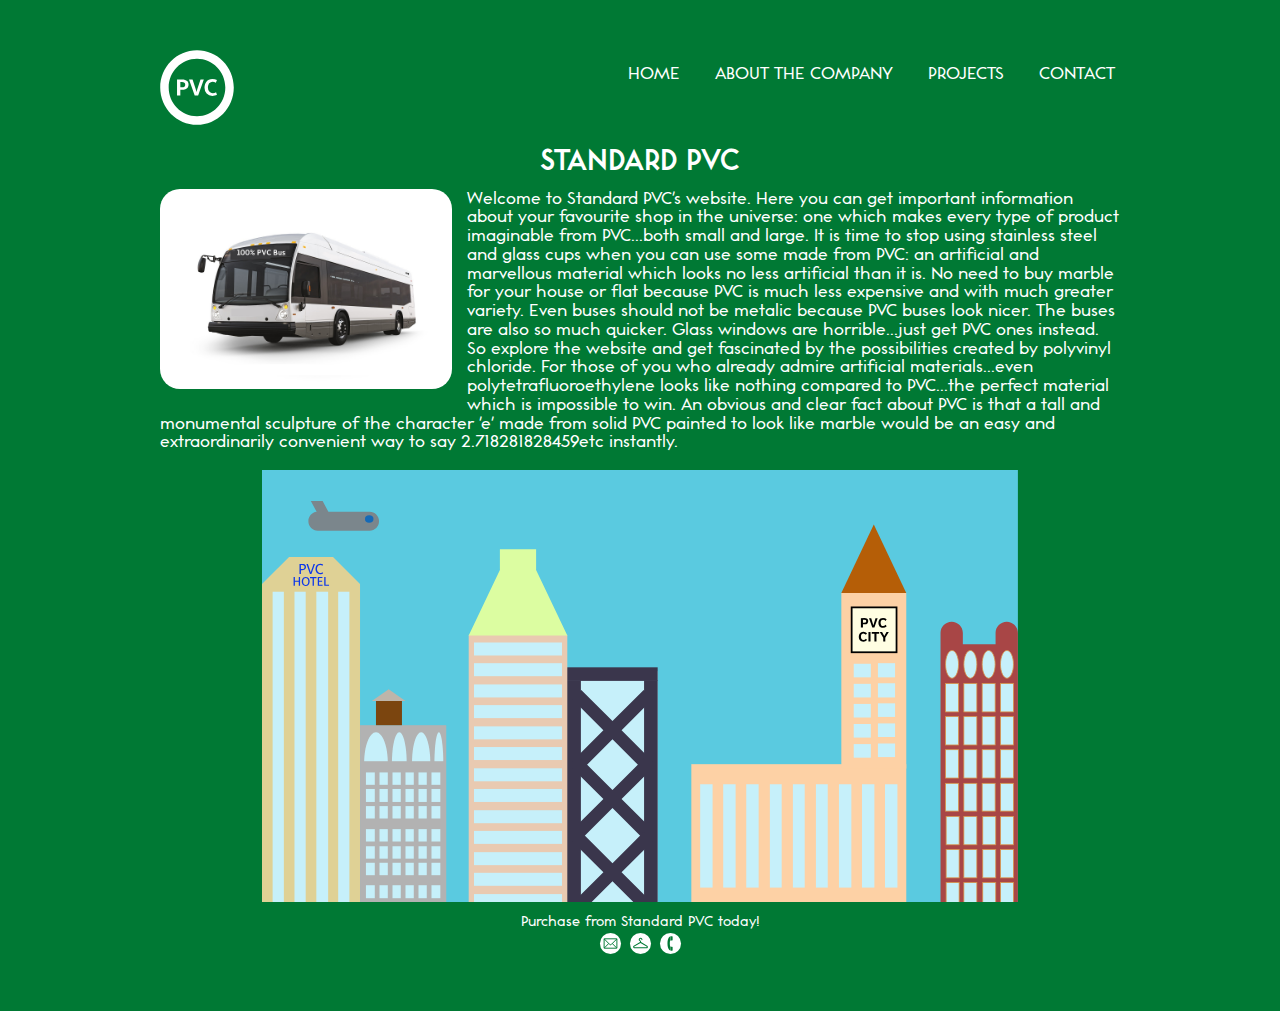
<file: index.html>
<!DOCTYPE html>
<html lang='en-GB'>
    <head>
        <title>Standard PVC</title>
        <meta charset='UTF-8'>
        <meta name='viewport' content='width=device-width, initial-scale=1.0'>
        <link rel='shortcut icon' href='favicon.ico'>
        <link rel='stylesheet' href='css/NuNormalise.css'>
        <link href='https://fonts.googleapis.com/css2?family=Ubuntu' rel='stylesheet'> 
        <link rel='stylesheet' href='css/style.production.css'>
        <link rel='stylesheet' href='css/svgformat.css'>
    </head>
    <body>
        <!--Remember To Link Class Names To CSS In The Future-->
        <header class='pageheader'>
            <div class='headerpart1 pageheaderitem'>
                <!--Open Source SVG Placeholder Icon-->
                <a href='index.html'><img height='75' src='img/logofake.svg' alt='PVC Company Logo' class='pvclogo'></a>
            </div>
            <!--Key Site Links-->
            <nav class='headerpart2 pageheaderitem'>
                <ul class='horizontalheaderlist' role='menubar'>
                    <li role='presentation'>
                        <a class='plainlink' href='index.html' role='menuitem'>&nbsp;HOME&nbsp;</a>
                    </li>
                    <li role='presentation'>
                        <a class='plainlink' href='about.html' role='menuitem'>&nbsp;ABOUT THE COMPANY&nbsp;</a>
                    </li>
                    <li role='presentation'>
                        <a class='plainlink' href='work.html' role='menuitem'>&nbsp;PROJECTS&nbsp;</a>
                    </li>
                    <li role='presentation'>
                        <a class='plainlink' href='contact.html' role='menuitem'>&nbsp;CONTACT&nbsp;</a>
                    </li>
                </ul>
            </nav>
        </header>
        <main>
            <h1 class='bighead'>
                Standard PVC
            </h1>
            <!--Make Good Frame Later-->
            <div class='defaultimgframe'>
                <img height='200' class='lgimg' src='img/pvcbus.jpg' alt='Bus made from 100% real PVC'>
            </div>
            <!--Placeholder For Text In Index Page-->
            <p class='basictext'>
                Welcome to Standard PVC's website. Here you can get important information about your favourite
                shop in the universe: one which makes every type of product imaginable from PVC...both small and large.
                It is time to stop using stainless steel and glass cups when you can use some made from PVC: an artificial
                and marvellous material which looks no less artificial than it is. No need to buy marble for your house
                or flat because PVC is much less expensive and with much greater variety. Even buses should not be metalic
                because PVC buses look nicer. The buses are also so much quicker. Glass windows are horrible...just get PVC 
                ones instead. So explore the website and get fascinated by the possibilities created by polyvinyl chloride. For those of you who already admire
                artificial materials...even polytetrafluoroethylene looks like nothing compared to PVC...the perfect material
                which is impossible to win. An obvious and clear fact about PVC is that a tall and monumental sculpture of the 
                character 'e' made from solid PVC painted to look like marble would be an easy and extraordinarily
                convenient way to say 2.718281828459etc instantly. <br> <br>
            </p>

            <svg
                width="200mm"
                height="114.37497mm"
                viewBox="0 0 200 114.37497"
                version="1.1"
                id="svg1311"
                sodipodi:docname="drawing.svg"
                inkscape:version="1.2.2 (732a01da63, 2022-12-09)"
                xmlns:inkscape="http://www.inkscape.org/namespaces/inkscape"
                xmlns:sodipodi="http://sodipodi.sourceforge.net/DTD/sodipodi-0.dtd"
                xmlns="http://www.w3.org/2000/svg"
                xmlns:svg="http://www.w3.org/2000/svg">
            <sodipodi:namedview
                id="namedview1313"
                pagecolor="#ffffff"
                bordercolor="#000000"
                borderopacity="0.25"
                inkscape:showpageshadow="2"
                inkscape:pageopacity="0.0"
                inkscape:pagecheckerboard="0"
                inkscape:deskcolor="#d1d1d1"
                inkscape:document-units="mm"
                showgrid="false"
                showguides="true"
                inkscape:zoom="11.816274"
                inkscape:cx="93.684356"
                inkscape:cy="48.323186"
                inkscape:window-width="1920"
                inkscape:window-height="1009"
                inkscape:window-x="1912"
                inkscape:window-y="-8"
                inkscape:window-maximized="1"
                inkscape:current-layer="layer1" />
            <defs
                id="defs1308">
            <rect
                x="73.119499"
                y="331.74588"
                width="553.8125"
                height="347.99466"
                id="rect3569" />
            </defs>
            <g
                inkscape:label="Layer 1"
                inkscape:groupmode="layer"
                id="layer1"
                transform="translate(-46.340975,-154.30484)">
            <rect
                x="46.340977"
                y="153.80489"
                width="200"
                height="116.29995"
                fill="#5acae0"
                id="rect7"
                style="stroke-width:0.158866" />
            <g
                id="g1293"
                transform="matrix(0.15624999,0,0,0.15624999,46.340975,157.6048)">
            <rect
                x="517"
                y="319.4628"
                width="153"
                height="400.5372"
                fill="#c6f0fa"
                id="rect165"
                style="stroke-width:0.9896" />
            <rect
                x="512.76862"
                y="335"
                width="27.231405"
                height="385"
                fill="#3a364c"
                id="rect167"
                style="stroke-width:1.08811" />
            <rect
                x="647"
                y="335"
                width="23"
                height="385"
                fill="#3a364c"
                id="rect169" />
            <rect
                x="513.82642"
                y="313"
                width="156.17355"
                height="23"
                fill="#3a364c"
                id="rect171"
                style="stroke-width:0.989046" />
            <path
                d="m 525.256,366.666 15.41,-15.41 52.834,52.835 52.834,-52.835 15.41,15.41 -52.835,52.834 52.835,52.834 -15.41,15.41 -52.834,-52.835 -52.834,52.835 -15.41,-15.41 52.835,-52.834 z"
                fill="#3a364c"
                fill-rule="evenodd"
                id="path173" />
            <path
                d="m 525.305,483.409 15.311,-15.377 52.884,52.657 52.884,-52.657 15.311,15.377 L 608.877,536 661.695,588.591 646.384,603.968 593.5,551.31 540.616,603.968 525.305,588.591 578.123,536 Z"
                fill="#3a364c"
                fill-rule="evenodd"
                id="path175" />
            <path
                d="m 525.305,607.409 15.311,-15.377 52.884,52.657 52.884,-52.657 15.311,15.377 L 608.877,660 661.695,712.591 646.384,727.968 593.5,675.31 540.616,727.968 525.305,712.591 578.123,660 Z"
                fill="#3a364c"
                fill-rule="evenodd"
                id="path177" />
            </g>
            <path
                d="m 53.501163,177.2923 h 11.618406 l 7.160155,7.16016 v 85.65234 0 H 46.340975 v 0 -85.65234 z"
                fill="#dfd195"
                fill-rule="evenodd"
                id="path9"
                style="stroke-width:0.156249" />
            <rect
                x="49.153477"
                y="186.51109"
                width="2.96875"
                height="83.75"
                fill="#c6f0fa"
                id="rect11"
                style="stroke-width:0.156249" />
            <rect
                x="54.934727"
                y="186.51109"
                width="2.96875"
                height="83.75"
                fill="#c6f0fa"
                id="rect13"
                style="stroke-width:0.156249" />
            <rect
                x="60.715973"
                y="186.51109"
                width="3.125"
                height="83.75"
                fill="#c6f0fa"
                id="rect15"
                style="stroke-width:0.156249" />
            <rect
                x="66.497223"
                y="186.51109"
                width="2.96875"
                height="83.75"
                fill="#c6f0fa"
                id="rect17"
                style="stroke-width:0.156249" />
            <g
                aria-label="PVC"
                transform="matrix(0.17842862,0,0,0.17842862,55.966837,181.80576)"
                id="text19"
                style="font-size:21px;font-family:'Parisine Office';-inkscape-font-specification:'Parisine Office, Normal';fill:#0d37e9">
            <path
                d="m 11.256,-10.374 q 0,1.491 -0.546,2.436 -0.546,0.924 -1.407,1.47 -0.861,0.525 -1.932,0.735 -1.05,0.189 -2.079,0.189 H 3.738 V 0 H 1.659 v -14.826 h 3.612 q 0.462,0 1.092,0.042 0.63,0.021 1.302,0.168 0.672,0.126 1.302,0.42 0.651,0.273 1.155,0.777 0.504,0.483 0.819,1.239 0.315,0.735 0.315,1.806 z m -2.079,0.126 q 0,-0.945 -0.357,-1.512 -0.357,-0.567 -0.903,-0.861 -0.546,-0.315 -1.218,-0.399 -0.672,-0.105 -1.323,-0.105 H 3.738 v 5.838 h 1.554 q 0.777,0 1.47,-0.126 0.714,-0.147 1.239,-0.462 0.546,-0.336 0.861,-0.903 0.315,-0.588 0.315,-1.47 z"
                id="path3275" />
            <path
                d="m 19.341,0.042 h -2.163 l -5.25,-14.868 h 2.205 l 3.045,8.925 q 0.168,0.504 0.336,1.05 0.168,0.525 0.315,1.029 0.147,0.504 0.252,0.945 0.126,0.42 0.21,0.735 h 0.042 q 0.168,-0.546 0.462,-1.554 0.294,-1.029 0.672,-2.163 l 3.108,-8.967 h 2.058 z"
                id="path3277" />
            <path
                d="m 36.687012,-1.071 q -0.798,0.63 -1.953,1.029 -1.134,0.399 -2.31,0.399 -1.68,0 -2.982,-0.588 -1.302,-0.609 -2.205,-1.638 -0.903,-1.05 -1.365,-2.415 -0.462,-1.386 -0.462,-2.961 0,-1.47 0.42,-2.898 0.42,-1.428 1.281,-2.562 0.861,-1.134 2.163,-1.827 1.323,-0.693 3.129,-0.693 2.646,0 4.263,1.365 l -0.84,1.68 q -0.651,-0.546 -1.47,-0.882 -0.798,-0.336 -1.848,-0.336 -1.323,0 -2.268,0.546 -0.945,0.546 -1.554,1.428 -0.588,0.882 -0.861,1.974 -0.273,1.092 -0.273,2.163 0,1.239 0.357,2.31 0.378,1.05 1.05,1.827 0.672,0.777 1.596,1.239 0.945,0.441 2.1,0.441 1.008,0 1.848,-0.336 0.861,-0.357 1.47,-0.882 z"
                id="path3279" />
            </g>
            <g
                aria-label="HOTEL"
                id="text21"
                style="font-size:21.0627px;font-family:Brusseline;-inkscape-font-specification:'Brusseline, Normal';fill:#0d37e9;stroke-width:1.00299"
                transform="matrix(0.15624999,0,0,0.15624999,46.340975,157.6048)">
            <path
                d="m 53.499999,174.89198 v -14.63487 h 2.190603 v 6.17071 h 6.55124 v -6.17071 h 2.211172 v 14.63487 h -2.211172 v -6.71579 h -6.55124 v 6.71579 z"
                id="path6860" />
            <path
                d="m 67.33268,167.55912 q 0,-2.1906 0.771339,-3.88755 0.771339,-1.69695 2.303733,-2.68426 Q 71.95043,160 74.038188,160 q 2.098043,0 3.620152,0.99759 1.522109,0.98732 2.272879,2.67398 0.761055,1.67638 0.761055,3.82584 -0.02057,3.50702 -1.810076,5.57421 -1.789507,2.05691 -4.905717,2.05691 -2.087758,0 -3.599582,-0.96675 -1.511825,-0.96674 -2.27288,-2.66369 -0.761054,-1.69695 -0.771339,-3.93897 z m 2.303733,-0.0206 q 0,0.89475 0.154268,1.7278 0.154268,0.83305 0.493657,1.5941 0.349674,0.76106 0.843331,1.3267 0.503941,0.56565 1.234142,0.90504 0.740486,0.32911 1.635239,0.32911 0.894754,0 1.635239,-0.32911 0.740486,-0.33939 1.234143,-0.90504 0.503941,-0.56564 0.84333,-1.3267 0.349674,-0.76105 0.503942,-1.5941 0.164552,-0.84333 0.164552,-1.74837 0,-0.87418 -0.164552,-1.69695 -0.154268,-0.82276 -0.503942,-1.57353 -0.339389,-0.76105 -0.84333,-1.3267 -0.493657,-0.56565 -1.234143,-0.89475 -0.740485,-0.33939 -1.635239,-0.33939 -0.894753,0 -1.635239,0.33939 -0.740485,0.3291 -1.244427,0.89475 -0.493657,0.56565 -0.833046,1.3267 -0.339389,0.75077 -0.493657,1.58382 -0.154268,0.82276 -0.154268,1.70723 z"
                id="path6862" />
            <path
                d="m 81.29906,161.98491 v -1.7278 h 10.994153 v 1.7278 h -4.401775 v 12.90707 h -2.190603 v -12.90707 z"
                id="path6864" />
            <path
                d="m 94.432394,174.89198 v -14.63487 h 7.877946 v 1.70723 h -5.687342 v 4.42234 h 5.203972 v 1.67638 h -5.203972 v 5.10112 h 5.923882 v 1.7278 z"
                id="path6866" />
            <path
                d="m 105.42655,174.89198 v -14.63487 h 2.1906 v 12.90707 h 5.88275 v 1.7278 z"
                id="path6868" />
            </g>
            <rect
                x="72.278481"
                y="221.82359"
                width="22.8125"
                height="48.28125"
                fill="#b2b2b2"
                id="rect23"
                style="stroke-width:0.156249" />
            <path
                d="m 73.372224,231.82355 c 0,-4.48734 1.399063,-8.125 3.125001,-8.125 1.725939,0 3.124997,3.63766 3.124997,8.125 0,4.48735 -1.399058,8.125 -3.124997,8.125 -1.725938,0 -3.125001,-3.63765 -3.125001,-8.125 z"
                fill="#c6f0fa"
                fill-rule="evenodd"
                id="path25"
                style="stroke-width:0.156249" />
            <path
                d="m 80.715976,231.82355 c 0,-4.48734 0.874376,-8.125 1.953124,-8.125 1.078748,0 1.953124,3.63766 1.953124,8.125 0,4.48735 -0.874376,8.125 -1.953124,8.125 -1.078748,0 -1.953124,-3.63765 -1.953124,-8.125 z"
                fill="#c6f0fa"
                fill-rule="evenodd"
                id="path27"
                style="stroke-width:0.156249" />
            <path
                d="m 86.028474,231.82355 c 0,-4.48734 1.084376,-8.125 2.421874,-8.125 1.337504,0 2.421873,3.63766 2.421873,8.125 0,4.48735 -1.084369,8.125 -2.421873,8.125 -1.337498,0 -2.421874,-3.63765 -2.421874,-8.125 z"
                fill="#c6f0fa"
                fill-rule="evenodd"
                id="path29"
                style="stroke-width:0.156249" />
            <path
                d="m 91.965976,231.82355 c 0,-4.48734 0.524686,-8.125 1.171872,-8.125 0.647191,0 1.171878,3.63766 1.171878,8.125 0,4.48735 -0.524687,8.125 -1.171878,8.125 -0.647186,0 -1.171872,-3.63765 -1.171872,-8.125 z"
                fill="#c6f0fa"
                fill-rule="evenodd"
                id="path31"
                style="stroke-width:0.156249" />
            <rect
                x="72.747223"
                y="231.35484"
                width="21.875"
                height="15.3125"
                fill="#b2b2b2"
                id="rect33"
                style="stroke-width:0.156249" />
            <rect
                x="76.497223"
                y="215.41734"
                width="6.875"
                height="6.40625"
                fill="#7b450f"
                id="rect35"
                style="stroke-width:0.156249" />
            <path
                d="m 75.403474,215.4173 4.453126,-3.125 4.453122,3.125 z"
                fill="#beb5aa"
                fill-rule="evenodd"
                id="path37"
                style="stroke-width:0.156249" />
            <rect
                x="73.840973"
                y="234.32358"
                width="2.34375"
                height="3.28125"
                fill="#c6f0fa"
                id="rect39"
                style="stroke-width:0.156249" />
            <rect
                x="77.434723"
                y="234.32358"
                width="2.1875"
                height="3.28125"
                fill="#c6f0fa"
                id="rect41"
                style="stroke-width:0.156249" />
            <rect
                x="80.872223"
                y="234.32358"
                width="2.1875"
                height="3.28125"
                fill="#c6f0fa"
                id="rect43"
                style="stroke-width:0.156249" />
            <rect
                x="84.309723"
                y="234.32358"
                width="2.1875"
                height="3.28125"
                fill="#c6f0fa"
                id="rect45"
                style="stroke-width:0.156249" />
            <rect
                x="87.747223"
                y="234.32358"
                width="2.1875"
                height="3.28125"
                fill="#c6f0fa"
                id="rect47"
                style="stroke-width:0.156249" />
            <rect
                x="91.184723"
                y="234.32358"
                width="2.34375"
                height="3.28125"
                fill="#c6f0fa"
                id="rect49"
                style="stroke-width:0.156249" />
            <rect
                x="73.840973"
                y="238.69859"
                width="2.34375"
                height="3.4375"
                fill="#c6f0fa"
                id="rect51"
                style="stroke-width:0.156249" />
            <rect
                x="77.434723"
                y="238.69859"
                width="2.1875"
                height="3.4375"
                fill="#c6f0fa"
                id="rect53"
                style="stroke-width:0.156249" />
            <rect
                x="80.872223"
                y="238.69859"
                width="2.1875"
                height="3.4375"
                fill="#c6f0fa"
                id="rect55"
                style="stroke-width:0.156249" />
            <rect
                x="84.309723"
                y="238.69859"
                width="2.1875"
                height="3.4375"
                fill="#c6f0fa"
                id="rect57"
                style="stroke-width:0.156249" />
            <rect
                x="87.747223"
                y="238.69859"
                width="2.1875"
                height="3.4375"
                fill="#c6f0fa"
                id="rect59"
                style="stroke-width:0.156249" />
            <rect
                x="91.184723"
                y="238.69859"
                width="2.34375"
                height="3.4375"
                fill="#c6f0fa"
                id="rect61"
                style="stroke-width:0.156249" />
            <rect
                x="73.840973"
                y="243.22984"
                width="2.34375"
                height="3.28125"
                fill="#c6f0fa"
                id="rect63"
                style="stroke-width:0.156249" />
            <rect
                x="77.434723"
                y="243.22984"
                width="2.1875"
                height="3.28125"
                fill="#c6f0fa"
                id="rect65"
                style="stroke-width:0.156249" />
            <rect
                x="80.872223"
                y="243.22984"
                width="2.1875"
                height="3.28125"
                fill="#c6f0fa"
                id="rect67"
                style="stroke-width:0.156249" />
            <rect
                x="84.309723"
                y="243.22984"
                width="2.1875"
                height="3.28125"
                fill="#c6f0fa"
                id="rect69"
                style="stroke-width:0.156249" />
            <rect
                x="87.747223"
                y="243.22984"
                width="2.1875"
                height="3.28125"
                fill="#c6f0fa"
                id="rect71"
                style="stroke-width:0.156249" />
            <rect
                x="91.184723"
                y="243.22984"
                width="2.34375"
                height="3.28125"
                fill="#c6f0fa"
                id="rect73"
                style="stroke-width:0.156249" />
            <rect
                x="73.840973"
                y="249.32359"
                width="2.34375"
                height="3.28125"
                fill="#c6f0fa"
                id="rect75"
                style="stroke-width:0.156249" />
            <rect
                x="77.434723"
                y="249.32359"
                width="2.1875"
                height="3.28125"
                fill="#c6f0fa"
                id="rect77"
                style="stroke-width:0.156249" />
            <rect
                x="80.872223"
                y="249.32359"
                width="2.1875"
                height="3.28125"
                fill="#c6f0fa"
                id="rect79"
                style="stroke-width:0.156249" />
            <rect
                x="84.309723"
                y="249.32359"
                width="2.1875"
                height="3.28125"
                fill="#c6f0fa"
                id="rect81"
                style="stroke-width:0.156249" />
            <rect
                x="87.747223"
                y="249.32359"
                width="2.1875"
                height="3.28125"
                fill="#c6f0fa"
                id="rect83"
                style="stroke-width:0.156249" />
            <rect
                x="91.184723"
                y="249.32359"
                width="2.34375"
                height="3.28125"
                fill="#c6f0fa"
                id="rect85"
                style="stroke-width:0.156249" />
            <rect
                x="73.840973"
                y="253.85486"
                width="2.34375"
                height="3.28125"
                fill="#c6f0fa"
                id="rect87"
                style="stroke-width:0.156249" />
            <rect
                x="77.434723"
                y="253.85486"
                width="2.1875"
                height="3.28125"
                fill="#c6f0fa"
                id="rect89"
                style="stroke-width:0.156249" />
            <rect
                x="80.872223"
                y="253.85486"
                width="2.1875"
                height="3.28125"
                fill="#c6f0fa"
                id="rect91"
                style="stroke-width:0.156249" />
            <rect
                x="84.309723"
                y="253.85486"
                width="2.1875"
                height="3.28125"
                fill="#c6f0fa"
                id="rect93"
                style="stroke-width:0.156249" />
            <rect
                x="87.747223"
                y="253.85486"
                width="2.1875"
                height="3.28125"
                fill="#c6f0fa"
                id="rect95"
                style="stroke-width:0.156249" />
            <rect
                x="91.184723"
                y="253.85486"
                width="2.34375"
                height="3.28125"
                fill="#c6f0fa"
                id="rect97"
                style="stroke-width:0.156249" />
            <rect
                x="73.840973"
                y="258.22983"
                width="2.34375"
                height="3.28125"
                fill="#c6f0fa"
                id="rect99"
                style="stroke-width:0.156249" />
            <rect
                x="77.434723"
                y="258.22983"
                width="2.1875"
                height="3.28125"
                fill="#c6f0fa"
                id="rect101"
                style="stroke-width:0.156249" />
            <rect
                x="80.872223"
                y="258.22983"
                width="2.1875"
                height="3.28125"
                fill="#c6f0fa"
                id="rect103"
                style="stroke-width:0.156249" />
            <rect
                x="84.309723"
                y="258.22983"
                width="2.1875"
                height="3.28125"
                fill="#c6f0fa"
                id="rect105"
                style="stroke-width:0.156249" />
            <rect
                x="87.747223"
                y="258.22983"
                width="2.1875"
                height="3.28125"
                fill="#c6f0fa"
                id="rect107"
                style="stroke-width:0.156249" />
            <rect
                x="91.184723"
                y="258.22983"
                width="2.34375"
                height="3.28125"
                fill="#c6f0fa"
                id="rect109"
                style="stroke-width:0.156249" />
            <rect
                x="73.840973"
                y="264.16736"
                width="2.34375"
                height="3.4375"
                fill="#c6f0fa"
                id="rect111"
                style="stroke-width:0.156249" />
            <rect
                x="77.434723"
                y="264.16736"
                width="2.1875"
                height="3.4375"
                fill="#c6f0fa"
                id="rect113"
                style="stroke-width:0.156249" />
            <rect
                x="80.872223"
                y="264.16736"
                width="2.1875"
                height="3.4375"
                fill="#c6f0fa"
                id="rect115"
                style="stroke-width:0.156249" />
            <rect
                x="84.309723"
                y="264.16736"
                width="2.1875"
                height="3.4375"
                fill="#c6f0fa"
                id="rect117"
                style="stroke-width:0.156249" />
            <rect
                x="87.747223"
                y="264.16736"
                width="2.1875"
                height="3.4375"
                fill="#c6f0fa"
                id="rect119"
                style="stroke-width:0.156249" />
            <rect
                x="91.184723"
                y="264.16736"
                width="2.34375"
                height="3.4375"
                fill="#c6f0fa"
                id="rect121"
                style="stroke-width:0.156249" />
            <rect
                x="73.840973"
                y="268.69858"
                width="2.34375"
                height="3.28125"
                fill="#c6f0fa"
                id="rect123"
                style="stroke-width:0.156249" />
            <rect
                x="77.434723"
                y="268.69858"
                width="2.1875"
                height="3.28125"
                fill="#c6f0fa"
                id="rect125"
                style="stroke-width:0.156249" />
            <rect
                x="80.872223"
                y="268.69858"
                width="2.1875"
                height="3.28125"
                fill="#c6f0fa"
                id="rect127"
                style="stroke-width:0.156249" />
            <rect
                x="84.309723"
                y="268.69858"
                width="2.1875"
                height="3.28125"
                fill="#c6f0fa"
                id="rect129"
                style="stroke-width:0.156249" />
            <rect
                x="87.747223"
                y="268.69858"
                width="2.1875"
                height="3.28125"
                fill="#c6f0fa"
                id="rect131"
                style="stroke-width:0.156249" />
            <rect
                x="91.184723"
                y="268.69858"
                width="2.34375"
                height="3.28125"
                fill="#c6f0fa"
                id="rect133"
                style="stroke-width:0.156249" />
            <rect
                x="101.02848"
                y="197.91734"
                width="26.09375"
                height="72.1875"
                fill="#e9cab1"
                id="rect135"
                style="stroke-width:0.156249" />
            <path
                d="m 109.28379,175.26105 h 9.58312 v 5.42015 h -0.0336 l 8.2889,17.39235 h -26.09375 l 8.28891,-17.39235 h -0.0336 z"
                fill="#dcfda1"
                fill-rule="evenodd"
                id="path137"
                style="stroke-width:0.156249" />
            <rect
                x="102.43472"
                y="199.94859"
                width="23.28125"
                height="3.4375"
                fill="#c6f0fa"
                id="rect139"
                style="stroke-width:0.156249" />
            <rect
                x="102.43472"
                y="205.41734"
                width="23.28125"
                height="3.4375"
                fill="#c6f0fa"
                id="rect141"
                style="stroke-width:0.156249" />
            <rect
                x="102.43472"
                y="211.04234"
                width="23.28125"
                height="3.4375"
                fill="#c6f0fa"
                id="rect143"
                style="stroke-width:0.156249" />
            <rect
                x="102.43472"
                y="216.51109"
                width="23.28125"
                height="3.4375"
                fill="#c6f0fa"
                id="rect145"
                style="stroke-width:0.156249" />
            <rect
                x="102.43472"
                y="222.13609"
                width="23.28125"
                height="3.4375"
                fill="#c6f0fa"
                id="rect147"
                style="stroke-width:0.156249" />
            <rect
                x="102.43472"
                y="227.60484"
                width="23.28125"
                height="3.4375"
                fill="#c6f0fa"
                id="rect149"
                style="stroke-width:0.156249" />
            <rect
                x="102.43472"
                y="233.22984"
                width="23.28125"
                height="3.4375"
                fill="#c6f0fa"
                id="rect151"
                style="stroke-width:0.156249" />
            <rect
                x="102.43472"
                y="238.69859"
                width="23.28125"
                height="3.4375"
                fill="#c6f0fa"
                id="rect153"
                style="stroke-width:0.156249" />
            <rect
                x="102.43472"
                y="244.32359"
                width="23.28125"
                height="3.4375"
                fill="#c6f0fa"
                id="rect155"
                style="stroke-width:0.156249" />
            <rect
                x="102.43472"
                y="249.79233"
                width="23.28125"
                height="3.4375"
                fill="#c6f0fa"
                id="rect157"
                style="stroke-width:0.156249" />
            <rect
                x="102.43472"
                y="255.41733"
                width="23.28125"
                height="3.4375"
                fill="#c6f0fa"
                id="rect159"
                style="stroke-width:0.156249" />
            <rect
                x="102.43472"
                y="260.88611"
                width="23.28125"
                height="3.4375"
                fill="#c6f0fa"
                id="rect161"
                style="stroke-width:0.156249" />
            <rect
                x="102.43472"
                y="266.51111"
                width="23.28125"
                height="3.4375"
                fill="#c6f0fa"
                id="rect163"
                style="stroke-width:0.156249" />
            <rect
                x="159.93472"
                y="232.13608"
                width="56.875"
                height="37.968746"
                fill="#fdd1a5"
                id="rect179"
                style="stroke-width:0.156249" />
            <rect
                x="199.62222"
                y="186.82359"
                width="17.1875"
                height="46.469524"
                fill="#fdd1a5"
                id="rect181"
                style="stroke-width:0.158233" />
            <path
                d="m 199.62222,186.82355 8.59375,-18.12499 8.59375,18.12499 z"
                fill="#b55e07"
                fill-rule="evenodd"
                id="path183"
                style="stroke-width:0.156249" />
            <rect
                x="202.3566"
                y="190.65172"
                width="11.874984"
                height="11.875"
                stroke="#000000"
                stroke-width="0.46875"
                stroke-miterlimit="8"
                fill="#fffee2"
                id="rect185" />
            <g
                id="g1753"
                transform="matrix(0.15624999,0,0,0.15624999,46.340975,158.19104)">
            <g
                aria-label="PVC"
                id="text187"
                style="font-weight:bold;font-size:24px;font-family:ClearviewATT;-inkscape-font-specification:'ClearviewATT, Bold'">
            <path
                d="m 1014.1328,242 v -15.89063 q 2.9766,-0.30468 5.707,-0.30468 6.7383,0 6.7383,5.13281 0,2.51953 -1.3828,3.94922 -1.3711,1.42969 -4.3242,1.42969 h -3.2344 V 242 Z m 3.5039,-8.42578 h 2.4961 q 0.5742,0 0.9375,-0.0352 0.375,-0.0352 0.8086,-0.17578 0.4336,-0.14062 0.6797,-0.39844 0.2578,-0.26953 0.4219,-0.75 0.1757,-0.49218 0.1757,-1.18359 0,-1.34766 -0.7617,-1.88672 -0.75,-0.53906 -2.5312,-0.53906 -1.0664,0 -2.2266,0.0937 z"
                id="path3084" />
            <path
                d="m 1027.9492,225.99219 h 3.6914 l 3.5742,11.92968 h 0.094 l 3.5391,-11.92968 h 3.6445 L 1037.0195,242 h -3.5976 z"
                id="path3086" />
            <path
                d="m 1043.8516,233.89062 q 0,-2.44921 0.9023,-4.27734 0.9024,-1.83984 2.6719,-2.85937 1.7695,-1.03125 4.2187,-1.03125 1.8047,0 3.2813,0.64453 1.4765,0.64453 2.8476,2.02734 l -2.1445,2.22656 q -0.9023,-1.00781 -1.8164,-1.47656 -0.9141,-0.46875 -2.0156,-0.46875 -4.3008,0 -4.3008,5.23828 0,2.61328 1.043,4.03125 1.0547,1.41797 3.2343,1.41797 2.2032,0 4.1954,-1.99219 l 1.8984,2.32032 q -2.7188,2.57812 -6.1289,2.57812 -2.0156,0 -3.5391,-0.59766 -1.5117,-0.60937 -2.4609,-1.72265 -0.9492,-1.125 -1.418,-2.63672 -0.4687,-1.52344 -0.4687,-3.42188 z"
                id="path3088" />
            </g>
            <g
                aria-label="CITY"
                id="text189"
                style="font-weight:bold;font-size:24px;font-family:ClearviewATT;-inkscape-font-specification:'ClearviewATT, Bold'">
            <path
                d="m 1010.5937,257.39453 q 0,-2.44922 0.9024,-4.27734 0.9023,-1.83985 2.6719,-2.85938 1.7695,-1.03125 4.2187,-1.03125 1.8047,0 3.2813,0.64453 1.4765,0.64453 2.8476,2.02735 l -2.1445,2.22656 q -0.9024,-1.00781 -1.8164,-1.47656 -0.9141,-0.46875 -2.0156,-0.46875 -4.3008,0 -4.3008,5.23828 0,2.61328 1.0429,4.03125 1.0547,1.41797 3.2344,1.41797 2.2031,0 4.1953,-1.99219 l 1.8985,2.32031 q -2.7188,2.57813 -6.1289,2.57813 -2.0157,0 -3.5391,-0.59766 -1.5117,-0.60937 -2.4609,-1.72266 -0.9493,-1.125 -1.418,-2.63671 -0.4688,-1.52344 -0.4688,-3.42188 z"
                id="path3091" />
            <path
                d="m 1026.9531,265.50391 v -16.00782 h 3.5039 v 16.00782 z"
                id="path3093" />
            <path
                d="m 1032.543,252.47266 v -2.97657 h 12.5039 v 2.97657 h -4.5117 v 13.03125 h -3.5039 v -13.03125 z"
                id="path3095" />
            <path
                d="m 1045.9961,249.49609 h 4.0312 l 3.7266,6.64453 3.7852,-6.64453 h 3.8672 l -5.9297,9.71485 v 6.29297 h -3.5039 v -6.21094 z"
                id="path3097" />
            </g>
            </g>
            <rect
                x="162.27847"
                y="237.44859"
                width="3.28125"
                height="27.34375"
                fill="#c6f0fa"
                id="rect191"
                style="stroke-width:0.156249" />
            <rect
                x="168.37222"
                y="237.44859"
                width="3.28125"
                height="27.34375"
                fill="#c6f0fa"
                id="rect193"
                style="stroke-width:0.156249" />
            <rect
                x="174.46597"
                y="237.44859"
                width="3.28125"
                height="27.34375"
                fill="#c6f0fa"
                id="rect195"
                style="stroke-width:0.156249" />
            <rect
                x="180.71596"
                y="237.44859"
                width="3.125"
                height="27.34375"
                fill="#c6f0fa"
                id="rect197"
                style="stroke-width:0.156249" />
            <rect
                x="186.80972"
                y="237.44859"
                width="3.125"
                height="27.34375"
                fill="#c6f0fa"
                id="rect199"
                style="stroke-width:0.156249" />
            <rect
                x="192.90347"
                y="237.44859"
                width="3.125"
                height="27.34375"
                fill="#c6f0fa"
                id="rect201"
                style="stroke-width:0.156249" />
            <rect
                x="198.99724"
                y="237.44859"
                width="3.28125"
                height="27.34375"
                fill="#c6f0fa"
                id="rect203"
                style="stroke-width:0.156249" />
            <rect
                x="205.09096"
                y="237.44859"
                width="3.28125"
                height="27.34375"
                fill="#c6f0fa"
                id="rect205"
                style="stroke-width:0.156249" />
            <rect
                x="211.18472"
                y="237.44859"
                width="3.28125"
                height="27.34375"
                fill="#c6f0fa"
                id="rect207"
                style="stroke-width:0.156249" />
            <rect
                x="209.30972"
                y="205.41734"
                width="4.5312495"
                height="3.75"
                fill="#c6f0fa"
                id="rect209"
                style="stroke-width:0.156249" />
            <rect
                x="209.30972"
                y="210.72984"
                width="4.5312495"
                height="3.75"
                fill="#c6f0fa"
                id="rect211"
                style="stroke-width:0.156249" />
            <rect
                x="209.30972"
                y="216.04234"
                width="4.5312495"
                height="3.59375"
                fill="#c6f0fa"
                id="rect213"
                style="stroke-width:0.156249" />
            <rect
                x="209.30972"
                y="221.35486"
                width="4.5312495"
                height="3.59375"
                fill="#c6f0fa"
                id="rect215"
                style="stroke-width:0.156249" />
            <rect
                x="209.30972"
                y="226.66734"
                width="4.5312495"
                height="3.59375"
                fill="#c6f0fa"
                id="rect217"
                style="stroke-width:0.156249" />
            <rect
                x="202.90346"
                y="205.57359"
                width="4.5312495"
                height="3.59375"
                fill="#c6f0fa"
                id="rect219"
                style="stroke-width:0.156249" />
            <rect
                x="202.90346"
                y="210.88609"
                width="4.5312495"
                height="3.59375"
                fill="#c6f0fa"
                id="rect221"
                style="stroke-width:0.156249" />
            <rect
                x="202.90346"
                y="216.19859"
                width="4.5312495"
                height="3.59375"
                fill="#c6f0fa"
                id="rect223"
                style="stroke-width:0.156249" />
            <rect
                x="202.90346"
                y="221.51108"
                width="4.5312495"
                height="3.59375"
                fill="#c6f0fa"
                id="rect225"
                style="stroke-width:0.156249" />
            <rect
                x="202.90346"
                y="226.82359"
                width="4.5312495"
                height="3.59375"
                fill="#c6f0fa"
                id="rect227"
                style="stroke-width:0.156249" />
            <path
                d="m 228.82379,194.4798 c 1.62968,0 2.95156,1.32328 2.95156,2.95578 v 2.95578 h 8.66249 v -2.95578 c 0,-1.6325 1.32188,-2.95578 2.95157,-2.95578 1.62968,0 2.95157,1.32328 2.95157,2.95578 v 2.95578 69.71344 h -20.46876 v -69.71344 -2.95578 c 0,-1.6325 1.32187,-2.95578 2.95157,-2.95578 z"
                fill="#a84646"
                fill-rule="evenodd"
                id="path229"
                style="stroke-width:0.156249" />
            <path
                d="m 227.20035,205.7298 c 0,-2.02797 0.76875,-3.67187 1.71875,-3.67187 0.94999,0 1.71875,1.6439 1.71875,3.67187 0,2.02797 -0.76876,3.67187 -1.71875,3.67187 -0.95,0 -1.71875,-1.6439 -1.71875,-3.67187 z"
                stroke="#d99449"
                stroke-width="0.208333"
                stroke-miterlimit="8"
                fill="#c6f0fa"
                fill-rule="evenodd"
                id="path231" />
            <path
                d="m 232.0441,205.7298 c 0,-2.02797 0.76874,-3.67187 1.71875,-3.67187 0.95,0 1.71875,1.6439 1.71875,3.67187 0,2.02797 -0.76875,3.67187 -1.71875,3.67187 -0.95001,0 -1.71875,-1.6439 -1.71875,-3.67187 z"
                stroke="#d99449"
                stroke-width="0.208333"
                stroke-miterlimit="8"
                fill="#c6f0fa"
                fill-rule="evenodd"
                id="path233" />
            <path
                d="m 236.88785,205.7298 c 0,-2.02797 0.76875,-3.67187 1.71874,-3.67187 0.95001,0 1.71876,1.6439 1.71876,3.67187 0,2.02797 -0.76875,3.67187 -1.71876,3.67187 -0.94999,0 -1.71874,-1.6439 -1.71874,-3.67187 z"
                stroke="#d99449"
                stroke-width="0.208333"
                stroke-miterlimit="8"
                fill="#c6f0fa"
                fill-rule="evenodd"
                id="path235" />
            <path
                d="m 241.73159,205.7298 c 0,-2.02797 0.76876,-3.67187 1.71876,-3.67187 0.94999,0 1.71875,1.6439 1.71875,3.67187 0,2.02797 -0.76876,3.67187 -1.71875,3.67187 -0.95,0 -1.71876,-1.6439 -1.71876,-3.67187 z"
                stroke="#d99449"
                stroke-width="0.208333"
                stroke-miterlimit="8"
                fill="#c6f0fa"
                fill-rule="evenodd"
                id="path237" />
            <rect
                x="227.20035"
                y="210.80797"
                width="3.4375"
                height="7.5"
                stroke="#d99449"
                stroke-width="0.208333"
                stroke-miterlimit="8"
                fill="#c6f0fa"
                id="rect239" />
            <rect
                x="232.0441"
                y="210.80797"
                width="3.4375"
                height="7.5"
                stroke="#d99449"
                stroke-width="0.208333"
                stroke-miterlimit="8"
                fill="#c6f0fa"
                id="rect241" />
            <rect
                x="236.88783"
                y="210.80797"
                width="3.4375"
                height="7.5"
                stroke="#d99449"
                stroke-width="0.208333"
                stroke-miterlimit="8"
                fill="#c6f0fa"
                id="rect243" />
            <rect
                x="241.7316"
                y="210.80797"
                width="3.4375"
                height="7.5"
                stroke="#d99449"
                stroke-width="0.208333"
                stroke-miterlimit="8"
                fill="#c6f0fa"
                id="rect245" />
            <rect
                x="227.20035"
                y="219.55795"
                width="3.4375"
                height="7.5"
                stroke="#d99449"
                stroke-width="0.208333"
                stroke-miterlimit="8"
                fill="#c6f0fa"
                id="rect247" />
            <rect
                x="232.0441"
                y="219.55795"
                width="3.4375"
                height="7.5"
                stroke="#d99449"
                stroke-width="0.208333"
                stroke-miterlimit="8"
                fill="#c6f0fa"
                id="rect249" />
            <rect
                x="236.88783"
                y="219.55795"
                width="3.4375"
                height="7.5"
                stroke="#d99449"
                stroke-width="0.208333"
                stroke-miterlimit="8"
                fill="#c6f0fa"
                id="rect251" />
            <rect
                x="241.7316"
                y="219.55795"
                width="3.4375"
                height="7.5"
                stroke="#d99449"
                stroke-width="0.208333"
                stroke-miterlimit="8"
                fill="#c6f0fa"
                id="rect253" />
            <rect
                x="227.20035"
                y="228.30797"
                width="3.4375"
                height="7.5"
                stroke="#d99449"
                stroke-width="0.208333"
                stroke-miterlimit="8"
                fill="#c6f0fa"
                id="rect255" />
            <rect
                x="232.0441"
                y="228.30797"
                width="3.4375"
                height="7.5"
                stroke="#d99449"
                stroke-width="0.208333"
                stroke-miterlimit="8"
                fill="#c6f0fa"
                id="rect257" />
            <rect
                x="236.88783"
                y="228.30797"
                width="3.4375"
                height="7.5"
                stroke="#d99449"
                stroke-width="0.208333"
                stroke-miterlimit="8"
                fill="#c6f0fa"
                id="rect259" />
            <rect
                x="241.7316"
                y="228.30797"
                width="3.4375"
                height="7.5"
                stroke="#d99449"
                stroke-width="0.208333"
                stroke-miterlimit="8"
                fill="#c6f0fa"
                id="rect261" />
            <rect
                x="227.20035"
                y="237.21422"
                width="3.4375"
                height="7.34375"
                stroke="#d99449"
                stroke-width="0.208333"
                stroke-miterlimit="8"
                fill="#c6f0fa"
                id="rect263" />
            <rect
                x="232.0441"
                y="237.21422"
                width="3.4375"
                height="7.34375"
                stroke="#d99449"
                stroke-width="0.208333"
                stroke-miterlimit="8"
                fill="#c6f0fa"
                id="rect265" />
            <rect
                x="236.88783"
                y="237.21422"
                width="3.4375"
                height="7.34375"
                stroke="#d99449"
                stroke-width="0.208333"
                stroke-miterlimit="8"
                fill="#c6f0fa"
                id="rect267" />
            <rect
                x="241.7316"
                y="237.21422"
                width="3.4375"
                height="7.34375"
                stroke="#d99449"
                stroke-width="0.208333"
                stroke-miterlimit="8"
                fill="#c6f0fa"
                id="rect269" />
            <rect
                x="227.3566"
                y="245.96423"
                width="3.4375"
                height="7.5"
                stroke="#d99449"
                stroke-width="0.208333"
                stroke-miterlimit="8"
                fill="#c6f0fa"
                id="rect271" />
            <rect
                x="232.0441"
                y="245.96423"
                width="3.4375"
                height="7.5"
                stroke="#d99449"
                stroke-width="0.208333"
                stroke-miterlimit="8"
                fill="#c6f0fa"
                id="rect273" />
            <rect
                x="237.0441"
                y="245.96423"
                width="3.4375"
                height="7.5"
                stroke="#d99449"
                stroke-width="0.208333"
                stroke-miterlimit="8"
                fill="#c6f0fa"
                id="rect275" />
            <rect
                x="241.7316"
                y="245.96423"
                width="3.4375"
                height="7.5"
                stroke="#d99449"
                stroke-width="0.208333"
                stroke-miterlimit="8"
                fill="#c6f0fa"
                id="rect277" />
            <rect
                x="227.3566"
                y="254.71422"
                width="3.4375"
                height="7.5"
                stroke="#d99449"
                stroke-width="0.208333"
                stroke-miterlimit="8"
                fill="#c6f0fa"
                id="rect279" />
            <rect
                x="232.0441"
                y="254.71422"
                width="3.4375"
                height="7.5"
                stroke="#d99449"
                stroke-width="0.208333"
                stroke-miterlimit="8"
                fill="#c6f0fa"
                id="rect281" />
            <rect
                x="237.0441"
                y="254.71422"
                width="3.4375"
                height="7.5"
                stroke="#d99449"
                stroke-width="0.208333"
                stroke-miterlimit="8"
                fill="#c6f0fa"
                id="rect283" />
            <rect
                x="241.7316"
                y="254.71422"
                width="3.4375"
                height="7.5"
                stroke="#d99449"
                stroke-width="0.208333"
                stroke-miterlimit="8"
                fill="#c6f0fa"
                id="rect285" />
            <rect
                x="227.3566"
                y="263.46423"
                width="3.4375"
                height="7.5"
                stroke="#d99449"
                stroke-width="0.208333"
                stroke-miterlimit="8"
                fill="#c6f0fa"
                id="rect287" />
            <rect
                x="232.0441"
                y="263.46423"
                width="3.4375"
                height="7.5"
                stroke="#d99449"
                stroke-width="0.208333"
                stroke-miterlimit="8"
                fill="#c6f0fa"
                id="rect289" />
            <rect
                x="237.0441"
                y="263.46423"
                width="3.4375"
                height="7.5"
                stroke="#d99449"
                stroke-width="0.208333"
                stroke-miterlimit="8"
                fill="#c6f0fa"
                id="rect291" />
            <rect
                x="241.7316"
                y="263.46423"
                width="3.4375"
                height="7.5"
                stroke="#d99449"
                stroke-width="0.208333"
                stroke-miterlimit="8"
                fill="#c6f0fa"
                id="rect293" />
            <g
                id="g5144"
                transform="matrix(0.12464516,0,0,0.12464516,58.612135,155.39012)">
            <g
                id="g12590">
            <path
                id="rect1847"
                class="plane"
                style="fill:#7b868c;fill-opacity:1;stroke-width:0.269597;stroke-opacity:0"
                d="M 5.2356542 57.320385 L 17.573804 80.160058 C 7.6495457 81.353282 -0.00059679831 89.741942 -0.00059679831 99.998111 C -0.00059679831 111.0781 8.9191567 120.002 19.999146 120.002 L 130.00187 120.002 C 141.08186 120.002 150.00162 111.0781 150.00162 99.998111 C 150.00162 88.918122 141.08186 79.998369 130.00187 79.998369 L 42.486418 79.998369 L 30.235332 57.320385 L 5.2356542 57.320385 z " />
            <ellipse
                style="fill:#156ab7;fill-opacity:1;stroke-width:0.264583;stroke-opacity:0"
                id="path3627"
                class="plane"
                cx="129.15379"
                cy="95.118813"
                rx="9"
                ry="8" />
            </g>
            </g>
            </g>
            </svg>

        </main>
        <footer>
            <!--I do not use social media so I added SVGs for fake shop websites.-->
            <p class='footerlabel'>
                Purchase from Standard PVC today!
            </p>
            <div class='siteicons'>
                <a href='mailto:info@p.vc?subject=Enquiry'><img height='25' class='clogo' src='img/envelope.svg' alt='TrueSend.gold logo'></a>
                <a href='https://duck.co' target='_blank'><img height='25' class='clogo' src='img/hook.svg' alt='NuShop.it logo'></a>
                <a href='tel:+27182818284590'><img height='25' class='clogo' src='img/phone.svg' alt='PhoneFingers.co logo'></a>
            </div>
        </footer>
        <!--<script src="js/tota11y.min.js"></script>-->
    </body>
</html>
</file>
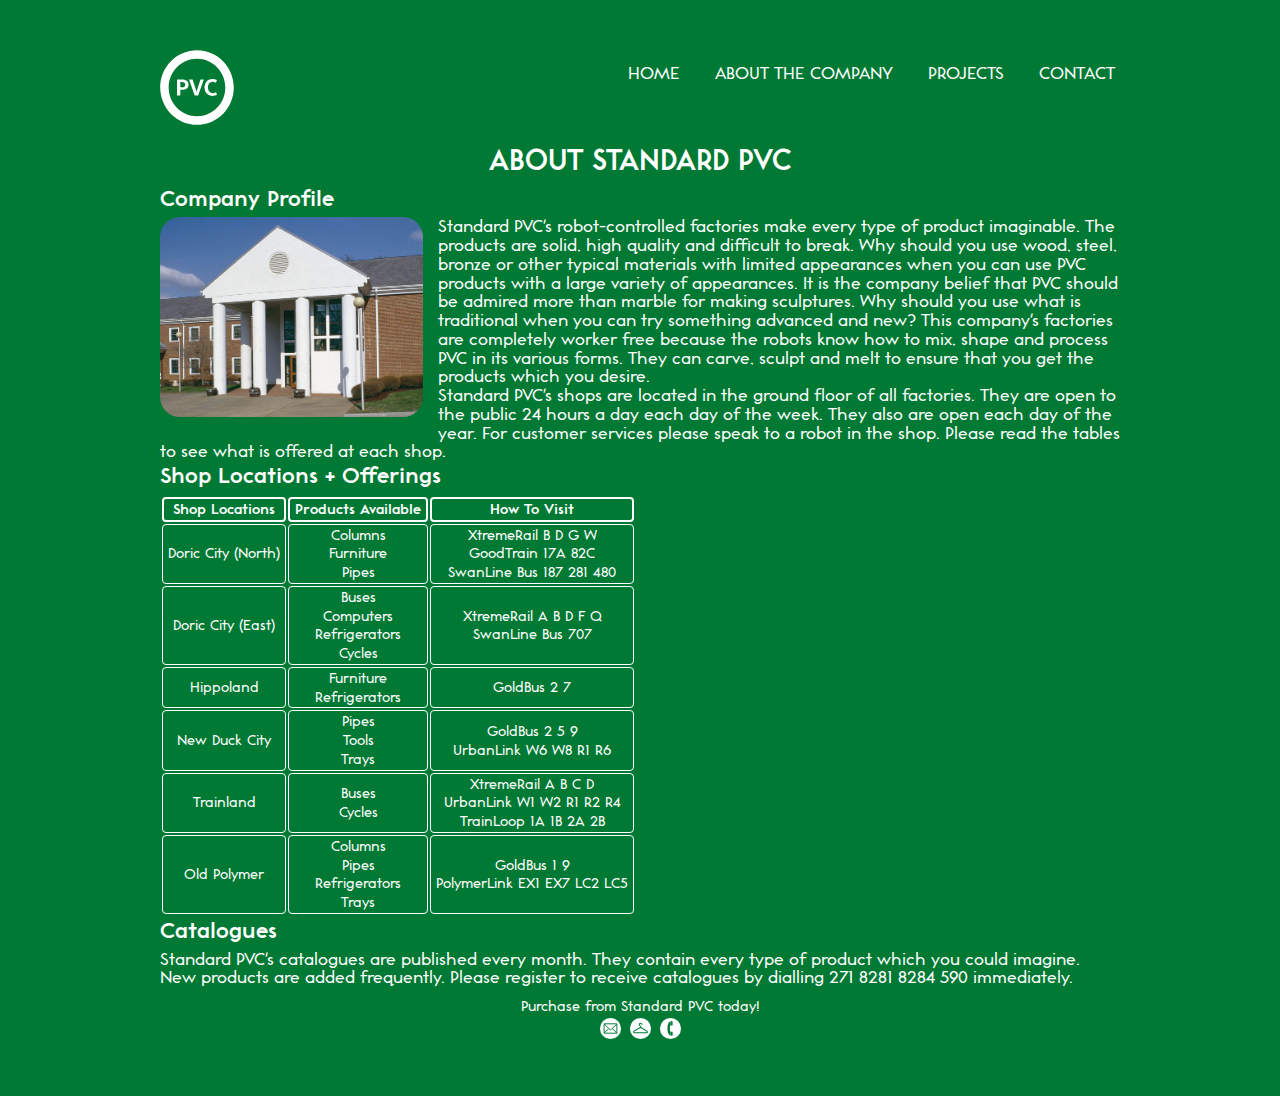
<file: about.html>
<!DOCTYPE html>
<html lang='en-GB'>
    <head>
        <title>About Standard PVC</title>
        <meta charset='UTF-8'>
        <meta name='viewport' content='width=device-width, initial-scale=1.0'>
        <link rel='shortcut icon' href='favicon.ico'>
        <link rel='stylesheet' href='css/NuNormalise.css'>
        <link rel='stylesheet' href='css/style.production.css'>
    </head>
    <body>
        <header class='pageheader'>
            <div class='headerpart1 pageheaderitem'>
                <!--Open Source SVG Placeholder Icon-->
                <a href='index.html'><img height='75' src='img/logofake.svg' alt='PVC Company Logo' class='pvclogo'></a>
            </div>
            <!--Key Site Links-->
            <nav class='headerpart2 pageheaderitem'>
                <ul class='horizontalheaderlist' role='menubar'>
                    <li role='presentation'>
                        <a class='plainlink' href='index.html' role='menuitem'>&nbsp;HOME&nbsp;</a>
                    </li>
                    <li role='presentation'>
                        <a class='plainlink' href='about.html' role='menuitem'>&nbsp;ABOUT THE COMPANY&nbsp;</a>
                    </li>
                    <li role='presentation'>
                        <a class='plainlink' href='work.html' role='menuitem'>&nbsp;PROJECTS&nbsp;</a>
                    </li>
                    <li role='presentation'>
                        <a class='plainlink' href='contact.html' role='menuitem'>&nbsp;CONTACT&nbsp;</a>
                    </li>
                </ul>
            </nav>
        </header>
        <main>
            <h1 class='bighead'>
                About Standard PVC
            </h1>
            <!--Placeholder For Text In About Page-->
            <section class='descriptioncontainer1'>
                <h2 class='smallhead'>
                    Company Profile
                </h2>
                <div class='defaultimgframe'>
                    <img height='200' class='lgimg' src='img/court.jpg' alt='PVC Factory'>
                </div>
                <p class='basictext'>
                    Standard PVC's robot-controlled factories make every type of product imaginable. The products are solid, high quality
                    and difficult to break. Why should you use wood, steel, bronze or other typical materials with limited appearances when
                    you can use PVC products with a large variety of appearances. It is the company belief that PVC should be admired more
                    than marble for making sculptures. Why should you use what is traditional when you can try something advanced and new?
                    This company's factories are completely worker free because the robots know how to mix, shape and process PVC in its
                    various forms. They can carve, sculpt and melt to ensure that you get the products which you desire. <br> Standard PVC's shops
                    are located in the ground floor of all factories. They are open to the public 24 hours a day each day of the week. They
                    also are open each day of the year. For customer services please speak to a robot in the shop. Please read the tables to 
                    see what is offered at each shop.
                </p>
            </section>
            <section class='tablecontainer'>
                <h2 class='smallhead'>
                    Shop Locations + Offerings
                </h2>
                <!--Not Adding Classes Here For Now... Probably Add In Near Future-->
                <table>
                    <thead>
                        <tr>
                            <th>Shop Locations</th>
                            <th>Products Available</th>
                            <th>How To Visit</th>
                        </tr>
                    </thead>
                    <tbody>
                        <tr>
                            <td>Doric City (North)</td>
                            <td>Columns <br> Furniture <br> Pipes</td>
                            <td>XtremeRail B D G W <br> GoodTrain 17A 82C <br> SwanLine Bus 187 281 480 </td>
                        </tr>
                        <tr>
                            <td>Doric City (East)</td>
                            <td>Buses <br> Computers <br> Refrigerators <br> Cycles</td>
                            <td>XtremeRail A B D F Q <br> SwanLine Bus 707</td>
                        </tr>
                        <tr>
                            <td>Hippoland</td>
                            <td>Furniture <br> Refrigerators</td>
                            <td>GoldBus 2 7</td>
                        </tr>
                        <tr>
                            <td>New Duck City</td>
                            <td>Pipes <br> Tools <br> Trays</td>
                            <td>GoldBus 2 5 9 <br> UrbanLink W6 W8 R1 R6</td>
                        </tr>
                        <tr>
                            <td>Trainland</td>
                            <td>Buses <br> Cycles</td>
                            <td>XtremeRail A B C D <br> UrbanLink W1 W2 R1 R2 R4 <br> TrainLoop 1A 1B 2A 2B</td>
                        </tr>
                        <tr>
                            <td>Old Polymer</td>
                            <td>Columns <br> Pipes <br> Refrigerators <br> Trays</td>
                            <td>GoldBus 1 9 <br> PolymerLink EX1 EX7 LC2 LC5</td>
                        </tr>
                    </tbody>
                </table>
            </section>
            <section class='descriptioncontainer2'>
                <h2 class='smallhead'>
                    Catalogues
                </h2>
                <p class='basictext'>
                    Standard PVC's catalogues are published every month. They contain every type of product
                    which you could imagine. New products are added frequently. Please register to receive
                    catalogues by dialling 271 8281 8284 590 immediately.
                </p>
            </section>
        </main>
        <footer>
            <!--I do not use social media so I added SVGs for fake shop websites.-->
            <p class='footerlabel'>
                Purchase from Standard PVC today!
            </p>
            <div class='siteicons'>
                <a href='mailto:info@p.vc?subject=Enquiry'><img height='25' class='clogo' src='img/envelope.svg' alt='TrueSend.gold logo'></a>
                <a href='https://duck.co' target='_blank'><img height='25' class='clogo' src='img/hook.svg' alt='NuShop.it logo'></a>
                <a href='tel:+27182818284590'><img height='25' class='clogo' src='img/phone.svg' alt='PhoneFingers.co logo'></a>
            </div>
        </footer>
        <!--<script src="js/tota11y.min.js"></script>-->
    </body>
</html>
</file>
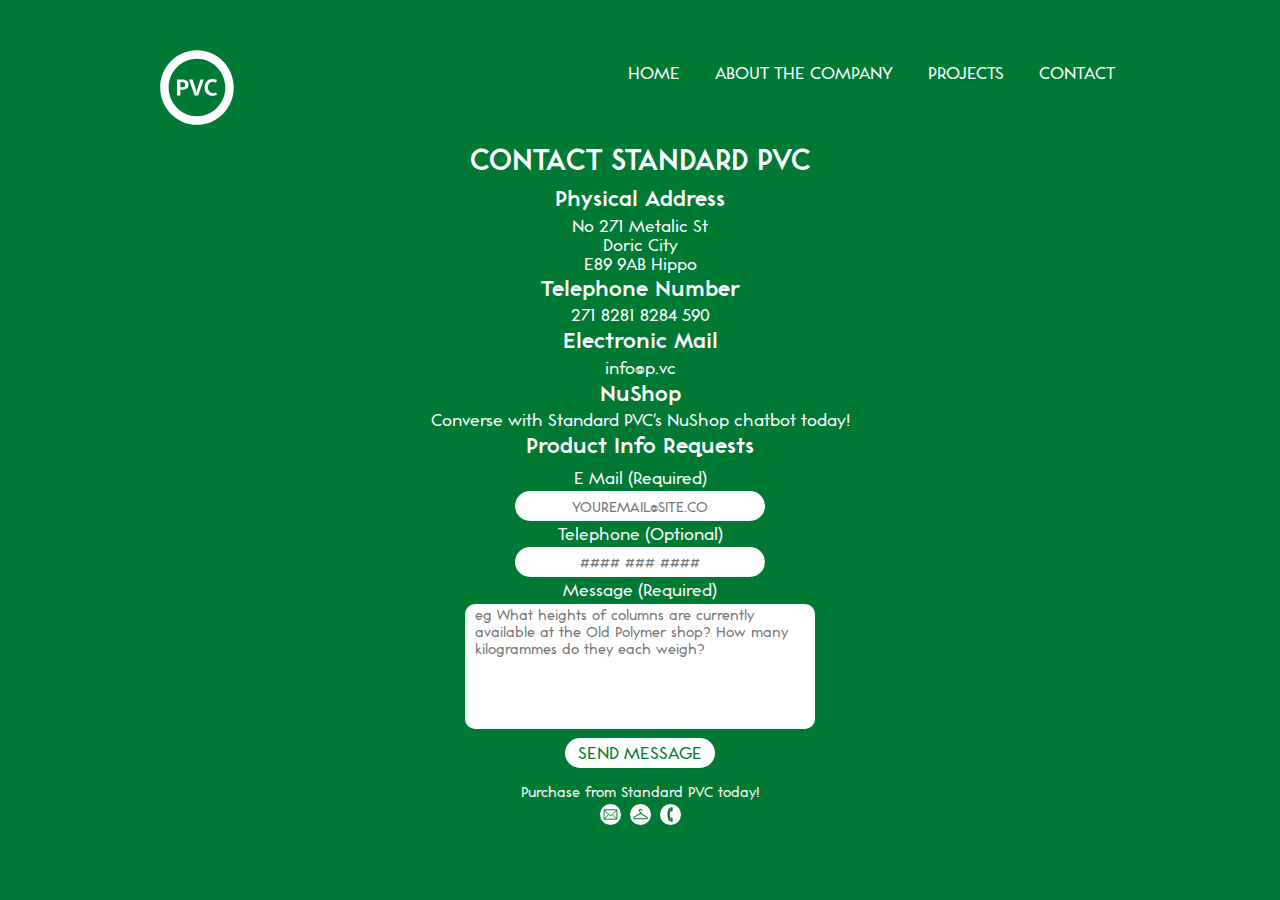
<file: contact.html>
<!DOCTYPE html>
<html lang='en-GB'>
    <head>
        <title>Contact Standard PVC</title>
        <meta charset='UTF-8'>
        <meta name='viewport' content='width=device-width, initial-scale=1.0'>
        <link rel='shortcut icon' href='favicon.ico'>
        <link rel='stylesheet' href='css/NuNormalise.css'>
        <link rel='stylesheet' href='css/style.production.css'>
    </head>
    <body>
        <header class='pageheader'>
            <div class='headerpart1 pageheaderitem'>
                <!--Open Source SVG Placeholder Icon-->
                <a href='index.html'><img height='75' src='img/logofake.svg' alt='PVC Company Logo' class='pvclogo'></a>
            </div>
            <!--Key Site Links-->
            <nav class='headerpart2 pageheaderitem'>
                <ul class='horizontalheaderlist' role='menubar'>
                    <li role='presentation'>
                        <a class='plainlink' href='index.html' role='menuitem'>&nbsp;HOME&nbsp;</a>
                    </li>
                    <li role='presentation'>
                        <a class='plainlink' href='about.html' role='menuitem'>&nbsp;ABOUT THE COMPANY&nbsp;</a>
                    </li>
                    <li role='presentation'>
                        <a class='plainlink' href='work.html' role='menuitem'>&nbsp;PROJECTS&nbsp;</a>
                    </li>
                    <li role='presentation'>
                        <a class='plainlink' href='contact.html' role='menuitem'>&nbsp;CONTACT&nbsp;</a>
                    </li>
                </ul>
            </nav>
        </header>
        <main class='forcecentrealign'>
            <h1 class='bighead'>
                Contact Standard PVC
            </h1>
            <!--Contact Information-->
            <section class='contactsection'>
                <h2 class='smallhead'>
                    Physical Address
                </h2>
                <p class='basictext'>
                    No 271 Metalic St<br>
                    Doric City<br>
                    E89 9AB Hippo
                </p>
                <h2 class='smallhead'>
                    Telephone Number 
                </h2>
                <a class='plainlink' href='tel:+27182818284590'>&nbsp;271 8281 8284 590&nbsp;</a>
                <h2 class='smallhead'>
                    Electronic Mail 
                </h2>
                <a class='plainlink' href='mailto:info@p.vc?subject=Enquiry'>&nbsp;info@p.vc&nbsp;</a>
                <!--Call To Action Link Under Here-->
                <h2 class='smallhead'>
                    NuShop
                </h2>
                <a class='plainlink' href='https://duck.co'>&nbsp;Converse with Standard PVC's NuShop chatbot today!&nbsp;</a>
            </section>
            <!--Move To Right Of Page With CSS Grid?-->
            <section class='formsection'>
                <h2 class='smallhead'>
                    Product Info Requests
                </h2>
                <!--Form For Users To Contact From Site-->
                <form action='' method='post'>
                    <label class='basicformlabel' for='qemail'>E Mail (Required) <br></label>
                    <input type='email' 
                           class='genericinput'
                           id='qemail' 
                           name='useremail' 
                           placeholder='YOUREMAIL@SITE.CO'
                           required>
                    <br>
                    <!--Accept International Telephones (Do Not Restrict)-->
                    <label class='basicformlabel' for='qtel'>Telephone (Optional) <br></label>
                    <input type='tel' 
                           class='genericinput'
                           id='qtel' 
                           name='usertel' 
                           placeholder='#### ### ####'>
                    <br>
                    <label class='basicformlabel' for='qmsg'>Message (Required) <br></label>
                    <textarea
                        class='generictextarea'
                        id='qmsg' 
                        name='usermsg'
                        placeholder='eg What heights of columns are currently available at the Old Polymer shop? How many kilogrammes do they each weigh?'
                        maxlength='1000'
                        required></textarea>
                    <br>
                    <input class='genericbutton' type='submit' value='SEND MESSAGE'>
                </form>
            </section>
        </main>
        <footer>
            <!--I do not use social media so I added SVGs for fake shop websites.-->
            <p class='footerlabel'>
                Purchase from Standard PVC today!
            </p>
            <div class='siteicons'>
                <a href='mailto:info@p.vc?subject=Enquiry'><img height='25' class='clogo' src='img/envelope.svg' alt='TrueSend.gold logo'></a>
                <a href='https://duck.co' target='_blank'><img height='25' class='clogo' src='img/hook.svg' alt='NuShop.it logo'></a>
                <a href='tel:+27182818284590'><img height='25' class='clogo' src='img/phone.svg' alt='PhoneFingers.co logo'></a>
            </div>
        </footer>
        <!--<script src="js/tota11y.min.js"></script>-->
    </body>
</html>
</file>
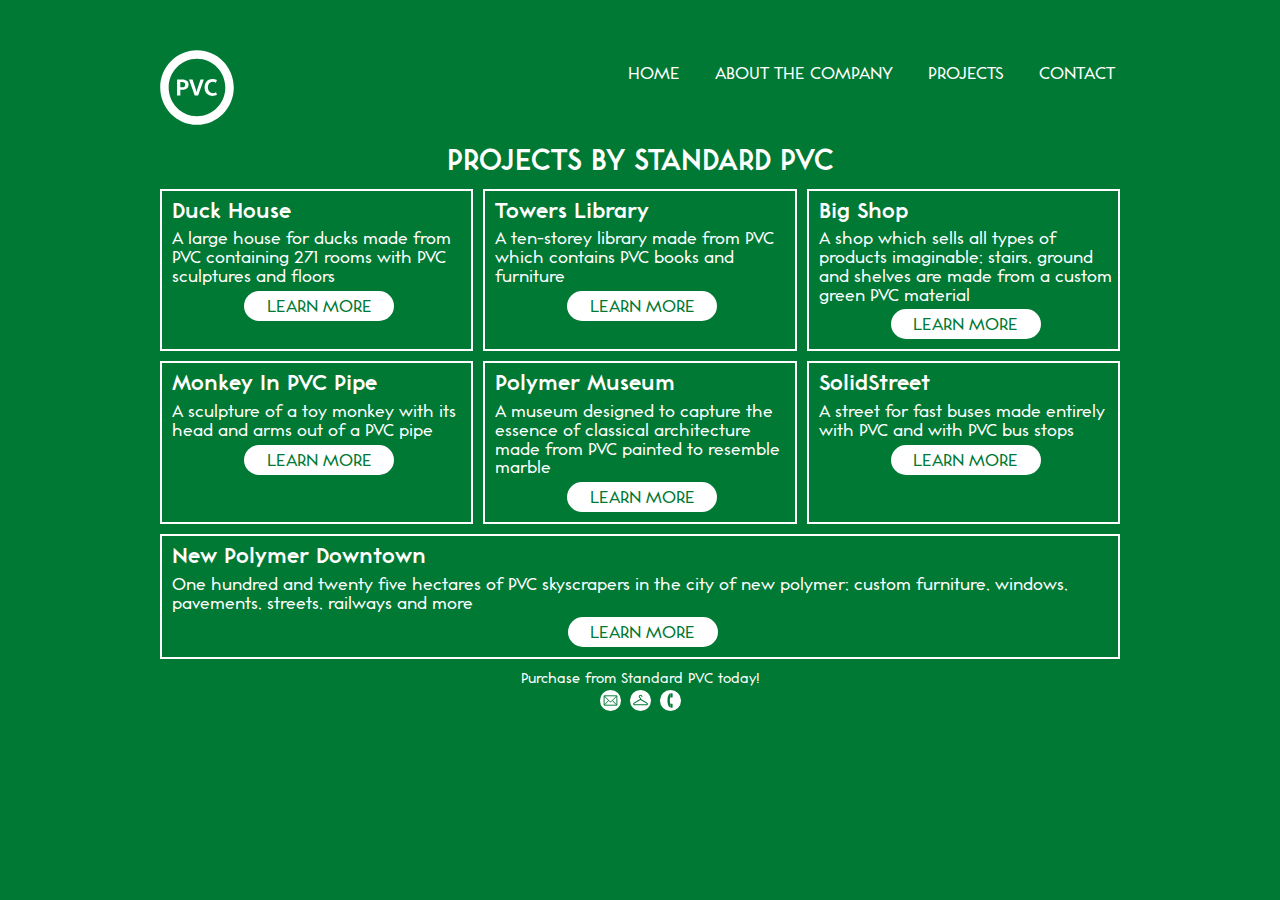
<file: work.html>
<!DOCTYPE html>
<html  lang='en-GB'>
    <head>
        <title>Standard PVC</title>
        <meta charset='UTF-8'>
        <meta name='viewport' content='width=device-width, initial-scale=1.0'>
        <link rel='shortcut icon' href='favicon.ico'>
        <link rel='stylesheet' href='css/NuNormalise.css'>
        <link href='https://fonts.googleapis.com/css2?family=Ubuntu' rel='stylesheet'> 
        <link rel='stylesheet' href='css/style.production.css'>
    </head>
    <body>
        <!--Remember To Link Class Names To CSS In The Future-->
        <header class='pageheader'>
            <div class='headerpart1 pageheaderitem'>
                <!--Open Source SVG Placeholder Icon-->
                <a href='index.html'><img height='75' src='img/logofake.svg' alt='PVC Company Logo' class='pvclogo'></a>
            </div>
            <!--Key Site Links-->
            <nav class='headerpart2 pageheaderitem'>
                <ul class='horizontalheaderlist' role='menubar'>
                    <li role='presentation'>
                        <a class='plainlink' href='index.html' role='menuitem'>&nbsp;HOME&nbsp;</a>
                    </li>
                    <li role='presentation'>
                        <a class='plainlink' href='about.html' role='menuitem'>&nbsp;ABOUT THE COMPANY&nbsp;</a>
                    </li>
                    <li role='presentation'>
                        <a class='plainlink' href='work.html' role='menuitem'>&nbsp;PROJECTS&nbsp;</a>
                    </li>
                    <li role='presentation'>
                        <a class='plainlink' href='contact.html' role='menuitem'>&nbsp;CONTACT&nbsp;</a>
                    </li>
                </ul>
            </nav>
        </header>
        <main>
            <h1 class='bighead'>
                Projects By Standard PVC
            </h1>
            <div class='standardgrid'>
                <div class='standardgriditem'>
                    <h2 class='smallhead'>Duck House</h2>
                    <p class='basictext'>A large house for ducks made from PVC containing 271 rooms with PVC sculptures and floors</p>
                    <div class='centrebutton'>
                        <button onclick="window.location.href = 'https://duck.co';" class='genericbutton'>LEARN MORE</button>
                    </div>
                </div>
                <div class='standardgriditem'>
                    <h2 class='smallhead'>Towers Library</h2>
                    <p class='basictext'>A ten-storey library made from PVC which contains PVC books and furniture</p>
                    <div class='centrebutton'>
                        <button onclick="window.location.href = 'https://duck.co';" class='genericbutton'>LEARN MORE</button>
                    </div>
                </div>
                <div class='standardgriditem'>
                    <h2 class='smallhead'>Big Shop</h2>
                    <p class='basictext'>A shop which sells all types of products imaginable; stairs, ground and shelves are
                        made from a custom green PVC material</p>
                    <div class='centrebutton'>
                        <button onclick="window.location.href = 'https://duck.co';" class='genericbutton'>LEARN MORE</button>
                    </div>
                </div>
                <div class='standardgriditem'>
                    <h2 class='smallhead'>Monkey In PVC Pipe</h2>
                    <p class='basictext'>A sculpture of a toy monkey with its head and arms out of a PVC pipe</p>
                    <div class='centrebutton'>
                        <button onclick="window.location.href = 'https://duck.co';" class='genericbutton'>LEARN MORE</button>
                    </div>
                </div>
                <div class='standardgriditem'>
                    <h2 class='smallhead'>Polymer Museum</h2>
                    <p class='basictext'>A museum designed to capture the essence of classical architecture made from
                        PVC painted to resemble marble</p>
                    <div class='centrebutton'>
                        <button onclick="window.location.href = 'https://duck.co';" class='genericbutton'>LEARN MORE</button>
                    </div>
                </div>
                <div class='standardgriditem'>
                    <h2 class='smallhead'>SolidStreet</h2>
                    <p class='basictext'>A street for fast buses made entirely with PVC and with PVC bus stops</p>
                    <div class='centrebutton'>
                        <button onclick="window.location.href = 'https://duck.co';" class='genericbutton'>LEARN MORE</button>
                    </div>
                </div>
                <div class='standardgriditem'>
                    <h2 class='smallhead'>New Polymer Downtown</h2>
                    <p class='basictext'>One hundred and twenty five hectares of PVC skyscrapers in the city of new polymer;
                        custom furniture, windows, pavements, streets, railways and more</p>
                    <div class='centrebutton'>
                        <button onclick="window.location.href = 'https://duck.co';" class='genericbutton'>LEARN MORE</button>
                    </div>
                </div>
            </div>
        </main>
        <footer>
            <!--I do not use social media so I added SVGs for fake shop websites.-->
            <p class='footerlabel'>
                Purchase from Standard PVC today!
            </p>
            <div class='siteicons'>
                <a href='mailto:info@p.vc?subject=Enquiry'><img height='25' class='clogo' src='img/envelope.svg' alt='TrueSend.gold logo'></a>
                <a href='https://duck.co' target='_blank'><img height='25' class='clogo' src='img/hook.svg' alt='NuShop.it logo'></a>
                <a href='tel:+27182818284590'><img height='25' class='clogo' src='img/phone.svg' alt='PhoneFingers.co logo'></a>
            </div>
        </footer>
        <!--<script src="js/tota11y.min.js"></script>-->
    </body>
</html>
</file>
<file: css/style.production.css>
/****FONTS****/
/**Also Added (Less Nice) Google Font In Other CSS For Other Language Support**/
@font-face {
    font-family: MF;
    font-weight: normal;
    src: url('../fonts/MFR.ttf') format('truetype');
}

@font-face {
    font-family: MF;
    font-weight: bold;
    src: url('../fonts/MFB.ttf') format('truetype');
}

/*****VARIABLES*****/

/*****DEFAULT ELEMENT STYLES*****/

/***UNIVERSAL***/
* {
    -webkit-box-sizing: border-box;
            box-sizing: border-box;
}

p {
    -webkit-margin-before: auto;
            margin-block-start: auto;
    -webkit-margin-after: auto;
            margin-block-end: auto;
}

/***MAIN SECTIONS***/

body {
    font-family: MF, 'Ubuntu', sans-serif;
    word-wrap: break-word;
    color: white;
    background-color: #007934;
    font-size: 15px;
    max-width: 75vw;
    margin: 50px auto;
    line-height: 125%;
}

header {

}

main {

}

footer {
    margin-top: 10px;
    clear: both;
    display: -webkit-box;
    display: -ms-flexbox;
    display: flex;
    -webkit-box-orient: vertical;
    -webkit-box-direction: normal;
        -ms-flex-direction: column;
            flex-direction: column;
    text-align: center;
}

/***TABLES***/

td {
    border: 1px solid;
    border-color: white;
    border-radius: 4px;
    text-align: center;
    padding-left: 5px;
    padding-right: 5px;
}

th {
    border: 2px solid;
    border-color: white;
    border-radius: 4px;
    text-align: center;
    padding-left: 5px;
    padding-right: 5px;
}

/*****CUSTOM CLASSES*****/

/***ALIGNMENT***/

.contactsection {

}

.defaultimgframe {
    float: left;
    margin-right: 15px;
    margin-bottom: 10px;
}

.descriptioncontainer1 {

}

.descriptioncontainer2 {

}

.forcecentrealign {
    text-align: center !important;
}

.formsection {

}

.headerpart1 {

}

.headerpart2 {

}

.pageheader {
    display: -webkit-box;
    display: -ms-flexbox;
    display: flex;
    width: 100%;
    padding: 0;
}

.pageheaderitem {
    -webkit-box-flex: 0;
        -ms-flex: 0 1 75px;
            flex: 0 1 75px;
}

.pageheaderitem:last-child {
    -webkit-box-flex: 1;
        -ms-flex-positive: 1;
            flex-grow: 1;
    text-align: right;
}

.siteicons {

}

/**Grid FB Support**/

.standardgriditem {
    display: inline-block;
    width: 33%;
}

/**End Grid FB Support**/

@supports (display: grid) {
    .standardgrid {
        display: -ms-grid;
        display: grid;
        -ms-grid-columns: 1fr 10px 1fr 10px 1fr;
        grid-template-columns: 1fr 1fr 1fr;
        grid-gap: 10px;
    }

    .standardgriditem {
        border: solid white;
        border-width: 2.5px;
        padding: 5px;
        padding-left: 10px;
        width: auto;
        min-height: auto;
    }

    .standardgriditem:last-child {
        -ms-grid-column: 1;
        -ms-grid-column-span: 3;
        grid-column: 1 / 4;
        -ms-grid-row: 3;
        -ms-grid-row-span: 1;
        grid-row: 3 / 4;
    }
}

.tablecontainer {
    clear: both;
}

/***IMAGES***/

.clogo, .pvclogo {
    -webkit-transition: ease-in-out all 0.5s;
    -o-transition: ease-in-out all 0.5s;
    transition: ease-in-out all 0.5s;
    -webkit-transition-delay: 0.1s;
         -o-transition-delay: 0.1s;
            transition-delay: 0.1s;
}

/**.clogo:hover {
    opacity: 1;
    height: 27.5px;
    transform: rotate(360deg);
}**/

.clogo:hover, .pvclogo:hover {
    scale: 1.1;
    /*Shake Item Clockwise And Counter Clockwise Infinitely On Hover*/
    -webkit-animation: 0.4s shake infinite linear;
            animation: 0.4s shake infinite linear;
}

@-webkit-keyframes shake {
    0% {
        -webkit-transform: rotate(4deg);
                transform: rotate(4deg);
    }
    50% {
        -webkit-transform: rotate(-8deg);
                transform: rotate(-8deg);
    }
    100% {
        -webkit-transform: rotate(4deg);
                transform: rotate(4deg);
    }
}

@keyframes shake {
    0% {
        -webkit-transform: rotate(4deg);
                transform: rotate(4deg);
    }
    50% {
        -webkit-transform: rotate(-8deg);
                transform: rotate(-8deg);
    }
    100% {
        -webkit-transform: rotate(4deg);
                transform: rotate(4deg);
    }
}

.lgimg {
    border-radius: 20px;
}

/***INTERACTIVE ELEMENTS (CLICKABLE)***/

.genericbutton {
    font-family: MF, 'Ubuntu', sans-serif;
    height: 30px;
    width: 150px;
    font-size: 17.5px;
    background-color: white;
    color: #007934;
    border-color: transparent;
    border-radius: 15px;
    margin-top: 5px;
    margin-bottom: 5px;
    -webkit-transition: ease-in-out all 0.15s;
    -o-transition: ease-in-out all 0.15s;
    transition: ease-in-out all 0.15s;
}

.genericbutton2 {
    font-family: MF, 'Ubuntu', sans-serif;
    height: 30px;
    width: 150px;
    font-size: 17.5px;
    background-color: white;
    color: #007934;
    border-color: transparent;
    border-radius: 15px;
    margin-top: 5px;
    margin-bottom: 5px;
    -webkit-transition: ease-in-out all 0.15s;
    -o-transition: ease-in-out all 0.15s;
    transition: ease-in-out all 0.15s;
}

.centrebutton {
    text-align: center;
}

.genericbutton:hover {
    cursor: pointer;
    /*Make Button + Text Bigger*/
    font-size: 18.5px;
    border-radius: 16px;
    height: 32px;
    width: 155px;
}

.genericbutton:focus {
    cursor: pointer;
    /*Make Button + Text Bigger*/
    font-size: 18.5px;
    border-radius: 16px;
    height: 32px;
    width: 155px;
}

.plainlink {
    color: white;
    font-size: 17.5px;
    text-decoration: none;
    line-height: 75%;
    -webkit-transition: ease-in-out all 0.1s;
    -o-transition: ease-in-out all 0.1s;
    transition: ease-in-out all 0.1s;
}

.plainlink:visited {
    /*Think About Attractive Visited Effect*/
    color: white;
}

.plainlink:hover {
    cursor: pointer;
    /*Make Text Bigger + Highlight*/
    font-size: 19px;
    line-height: 77.5%;
    background-color: white;
    color: #007934;
}

.plainlink:focus {
    cursor: pointer;
    /*Make Text Bigger + Highlight*/
    font-size: 19px;
    line-height: 77.5%;
    background-color: white;
    color: #007934;
}

.plainlink:active {
    /*Thicken Text*/
    font-weight: bold;
}

/***INTERACTIVE ELEMENTS (TYPING)***/

.genericinput {
    font-family: MF, 'Ubuntu', sans-serif;
    font-size: inherit;
    height: 30px;
    width: 250px;
    border-radius: 15px;
    border-style: none;
    padding-left: 15px;
    padding-right: 15px;
    text-align: inherit;
}

.generictextarea {
    font-family: MF, 'Ubuntu', sans-serif;
    font-size: inherit;
    width: 350px;
    height: 125px;
    border-style: none;
    border-radius: 10px;
    padding-left: 10px;
    padding-right: 10px;
    resize: none;
}

/***LISTS***/

.horizontalheaderlist {
    list-style-type: none;
}

.horizontalheaderlist li {
    display: inline-block;
    margin-left: 20px;
}

/***TEXT (HEAD)***/

.bighead {
    font-size: 30px;
    text-transform: uppercase;
    text-align: center;
}

.smallhead {
    -webkit-margin-before: 5px;
            margin-block-start: 5px;
    -webkit-margin-after: 10px;
            margin-block-end: 10px;
    font-size: 22.5px;
    /*line-height: 25%;*/
}

/***TEXT (SIMPLE)***/

.basictext {
    font-size: 17.5px;
}

.basicformlabel {
    font-size: 17.5px;
    line-height: 150%;
}

.footerlabel {
    font-size: inherit;
}

/*****RESPONSIVE TEST*****/

@media all and (max-width: 500px) {
    .standardgrid {
        -ms-grid-columns: 1fr;
        grid-template-columns: 1fr;
    }
    .standardgriditem:last-child {
        grid-column: auto / auto;
        grid-row: auto / auto;
    }
}
@media all and (min-width: 500px) and (max-width: 800px){
    .standardgrid {
        -ms-grid-columns: 1fr 10px 1fr;
        grid-template-columns: 1fr 1fr;
    }
    .standardgriditem:last-child {
        -ms-grid-column: 1;
        -ms-grid-column-span: 2;
        grid-column: 1 / 3;
        -ms-grid-row: 4;
        grid-row: 4 / 4;
    }
}
@media all and (max-width: 800px) {
    /*Resize for Grid, Hs, Imgs, Links and Btns*/
    .standardgrid {
        grid-gap: 10px;
    }
    .bighead {
        font-size: 25px;
    }
    .smallhead {
        font-size: 21px;
    }
    .lgimg {
        height: 150px;
        border-radius: 15px;
    }
    .basictext {
        font-size: 16px;
    }
    .plainlink {
        font-size: 16px;
    }
    .genericbutton {
        font-size: 16px;
    }
    .plainlink:hover {
        font-size: 17px;
    }
    .plainlink:focus {
        font-size: 17px;
    }
    .genericbutton:hover {
        font-size: 16.5px;
    }
    .genericbutton:focus {
        font-size: 16.5px;
    }
}
</file>
<file: css/svgformat.css>
svg {
    display: block;
    margin: auto;
    max-width: 75vw;
}

.plane {
    animation: 5s planemove infinite linear;
}

#rect7 {
    animation: 10s skydarken alternate infinite linear;
}

@keyframes planemove {
  from {
    transform: translate(-500px, -40px);
  }
  to {
    transform: translate(1600px, -40px);
  }
}

@keyframes skydarken {
    0% {
        fill: #3fcbf3;
    }
    100% {
        fill: #0f3da2;
    }
}
</file>
<file: css/NuNormalise.css>
/*! normalize.css v8.0.1 | MIT License | github.com/necolas/normalize.css */

/* Document
   ========================================================================== */

/**
 * 1. Correct the line height in all browsers.
 * 2. Prevent adjustments of font size after orientation changes in iOS.
 */

html {
  line-height: 1.15; /* 1 */
  -webkit-text-size-adjust: 100%; /* 2 */
}

/* Sections
   ========================================================================== */

/**
 * Remove the margin in all browsers.
 */

body {
  margin: 0;
}

/**
 * Render the `main` element consistently in IE.
 */

main {
  display: block;
}

/**
 * Correct the font size and margin on `h1` elements within `section` and
 * `article` contexts in Chrome, Firefox, and Safari.
 */

h1 {
  font-size: 2em;
  margin: 0.67em 0;
}

/* Grouping content
   ========================================================================== */

/**
 * 1. Add the correct box sizing in Firefox.
 * 2. Show the overflow in Edge and IE.
 */

hr {
  box-sizing: content-box; /* 1 */
  height: 0; /* 1 */
  overflow: visible; /* 2 */
}

/**
 * 1. Correct the inheritance and scaling of font size in all browsers.
 * 2. Correct the odd `em` font sizing in all browsers.
 */

pre {
  font-family: monospace, monospace; /* 1 */
  font-size: 1em; /* 2 */
}

/* Text-level semantics
   ========================================================================== */

/**
 * Remove the gray background on active links in IE 10.
 */

a {
  background-color: transparent;
}

/**
 * 1. Remove the bottom border in Chrome 57-
 * 2. Add the correct text decoration in Chrome, Edge, IE, Opera, and Safari.
 */

abbr[title] {
  border-bottom: none; /* 1 */
  text-decoration: underline; /* 2 */
  text-decoration: underline dotted; /* 2 */
}

/**
 * Add the correct font weight in Chrome, Edge, and Safari.
 */

b,
strong {
  font-weight: bolder;
}

/**
 * 1. Correct the inheritance and scaling of font size in all browsers.
 * 2. Correct the odd `em` font sizing in all browsers.
 */

code,
kbd,
samp {
  font-family: monospace, monospace; /* 1 */
  font-size: 1em; /* 2 */
}

/**
 * Add the correct font size in all browsers.
 */

small {
  font-size: 80%;
}

/**
 * Prevent `sub` and `sup` elements from affecting the line height in
 * all browsers.
 */

sub,
sup {
  font-size: 75%;
  line-height: 0;
  position: relative;
  vertical-align: baseline;
}

sub {
  bottom: -0.25em;
}

sup {
  top: -0.5em;
}

/* Embedded content
   ========================================================================== */

/**
 * Remove the border on images inside links in IE 10.
 */

img {
  border-style: none;
}

/* Forms
   ========================================================================== */

/**
 * 1. Change the font styles in all browsers.
 * 2. Remove the margin in Firefox and Safari.
 */

button,
input,
optgroup,
select,
textarea {
  font-family: inherit; /* 1 */
  font-size: 100%; /* 1 */
  line-height: 1.15; /* 1 */
  margin: 0; /* 2 */
}

/**
 * Show the overflow in IE.
 * 1. Show the overflow in Edge.
 */

button,
input { /* 1 */
  overflow: visible;
}

/**
 * Remove the inheritance of text transform in Edge, Firefox, and IE.
 * 1. Remove the inheritance of text transform in Firefox.
 */

button,
select { /* 1 */
  text-transform: none;
}

/**
 * Correct the inability to style clickable types in iOS and Safari.
 */

button,
[type="button"],
[type="reset"],
[type="submit"] {
  -webkit-appearance: button;
}

/**
 * Remove the inner border and padding in Firefox.
 */

button::-moz-focus-inner,
[type="button"]::-moz-focus-inner,
[type="reset"]::-moz-focus-inner,
[type="submit"]::-moz-focus-inner {
  border-style: none;
  padding: 0;
}

/**
 * Restore the focus styles unset by the previous rule.
 */

button:-moz-focusring,
[type="button"]:-moz-focusring,
[type="reset"]:-moz-focusring,
[type="submit"]:-moz-focusring {
  outline: 1px dotted ButtonText;
}

/**
 * Correct the padding in Firefox.
 */

fieldset {
  padding: 0.35em 0.75em 0.625em;
}

/**
 * 1. Correct the text wrapping in Edge and IE.
 * 2. Correct the color inheritance from `fieldset` elements in IE.
 * 3. Remove the padding so developers are not caught out when they zero out
 *    `fieldset` elements in all browsers.
 */

legend {
  box-sizing: border-box; /* 1 */
  color: inherit; /* 2 */
  display: table; /* 1 */
  max-width: 100%; /* 1 */
  padding: 0; /* 3 */
  white-space: normal; /* 1 */
}

/**
 * Add the correct vertical alignment in Chrome, Firefox, and Opera.
 */

progress {
  vertical-align: baseline;
}

/**
 * Remove the default vertical scrollbar in IE 10+.
 */

textarea {
  overflow: auto;
}

/**
 * 1. Add the correct box sizing in IE 10.
 * 2. Remove the padding in IE 10.
 */

[type="checkbox"],
[type="radio"] {
  box-sizing: border-box; /* 1 */
  padding: 0; /* 2 */
}

/**
 * Correct the cursor style of increment and decrement buttons in Chrome.
 */

[type="number"]::-webkit-inner-spin-button,
[type="number"]::-webkit-outer-spin-button {
  height: auto;
}

/**
 * 1. Correct the odd appearance in Chrome and Safari.
 * 2. Correct the outline style in Safari.
 */

[type="search"] {
  -webkit-appearance: textfield; /* 1 */
  outline-offset: -2px; /* 2 */
}

/**
 * Remove the inner padding in Chrome and Safari on macOS.
 */

[type="search"]::-webkit-search-decoration {
  -webkit-appearance: none;
}

/**
 * 1. Correct the inability to style clickable types in iOS and Safari.
 * 2. Change font properties to `inherit` in Safari.
 */

::-webkit-file-upload-button {
  -webkit-appearance: button; /* 1 */
  font: inherit; /* 2 */
}

/* Interactive
   ========================================================================== */

/*
 * Add the correct display in Edge, IE 10+, and Firefox.
 */

details {
  display: block;
}

/*
 * Add the correct display in all browsers.
 */

summary {
  display: list-item;
}

/* Misc
   ========================================================================== */

/**
 * Add the correct display in IE 10+.
 */

template {
  display: none;
}

/**
 * Add the correct display in IE 10.
 */

[hidden] {
  display: none;
}
</file>
